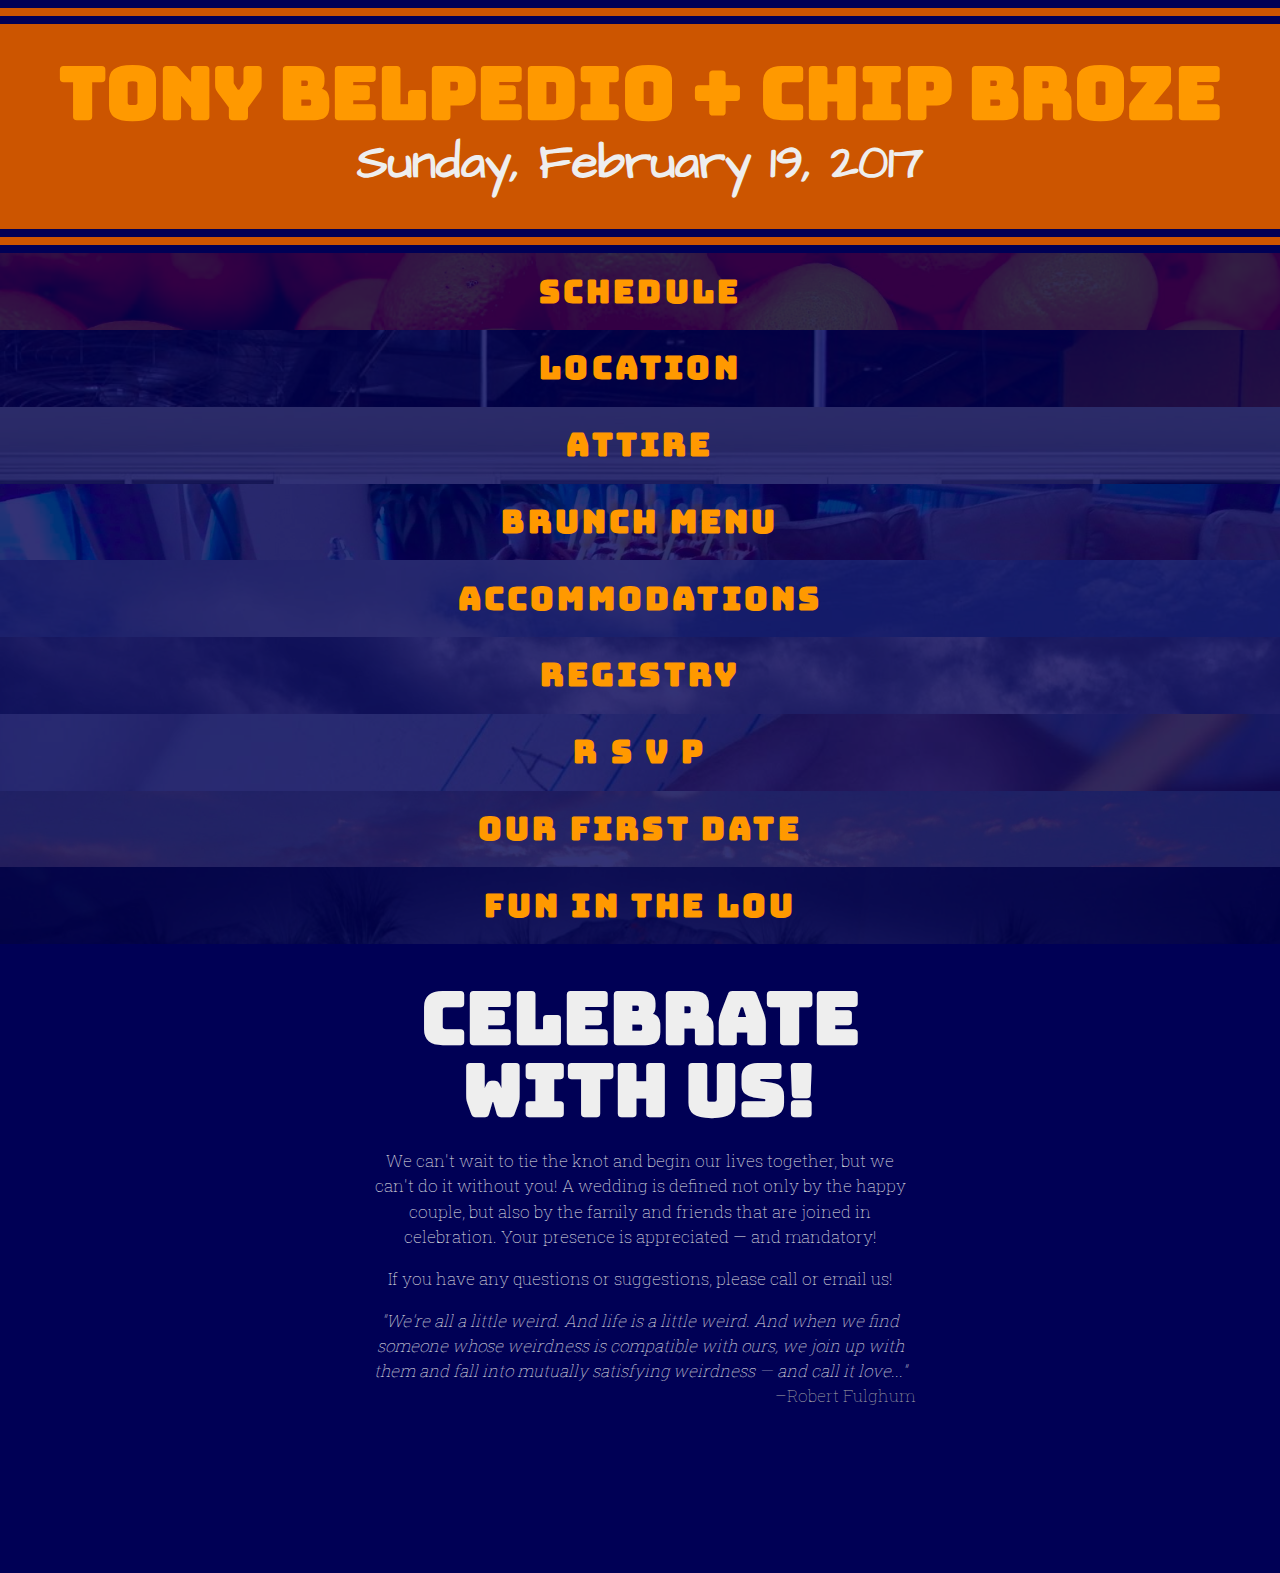
<file: index.html>
<!DOCTYPE html>
<html lang="en">
<head>
  <link rel="stylesheet" type="text/css" href="public/styles/default.css">
  <meta name="viewport" content="width=device-width, initial-scale=1">
  <title>Belpedio - Broze Wedding</title>
</head>

<body>

<div id="header">
  <h1>Tony Belpedio <a href="https://youtu.be/nEe1cTDbXHU">+</a> Chip Broze</h1>
  <h4>Sunday, February 19, 2017</h4>
</div>

<div id="article">
  <div class="primary-cntnr schedule-bg">
    <h2 id="schedule">Schedule</h2>
    <div class="drop-down">
      <div class="content">
        <h3>10:00 am - Ceremony</h3>
        <p>Location: Sqwires Restaurant Annex</p>
        <h3>10:45 am - Cocktails</h3>
        <p>Location: Sqwires Restaurant Lounge</p>
        <h3>11:30 am - Brunch</h3>
        <p>Location: Sqwires Restaurant Annex</p>
        <h3> 2:30 pm - Afterwards</h3>
        <p>There are no officially scheduled activities after the reception.
          However, the newlyweds will be spending the remainder of the afternoon
          doing fun things in St. Louis, and would love for you to join them!
      </div>
    </div>
  </div>
  <div class="primary-cntnr location-bg">
    <h2 id="location">Location</h2>
    <div class="drop-down">
      <div class="content">
        <p>We'll be tying the knot at the best brunch restaurant in town,
          <a href="http://www.sqwires.com">Sqwires Restaurant and Annex</a>
          in Lafayette Square, St. Louis, MO.
        <p>In addition to serving extra-delicious nummies, Sqwires is known
          for their extravagant Bloody Mary bar and industrial-inspired,
          rustic decor.
      </div>
      <a class="btn" href="https://goo.gl/maps/WydDaFUwKJF2">Don't get lost</a>
      <div class="content">
        <h3>History</h3>
        <p>SqWires is a handsome redesign of a 19th century brick structure,
          part of a Victorian-era factory complex. The former Western Wire
          manufacturing buildings, located on an entire city block in historic
          Lafayette Square originally housed the American Bed Factory. In 2001
          the complex was totally renovated and converted to house SqWires
          Restaurant plus 80 business and residential lofts.
        <p>Lafayette Square is St. Louis' oldest historic district. Nearly
          400 Victorian era homes have been restored on the streets
          surrounding the stunning 30-acre Lafayette Park&mdash;the oldest park
          west of the Mississippi. In the late 19th century, Lafayette Square
          was St. Louis' premier neighborhood; home to Lincoln's Postmaster
          General, St. Louis Mayors, captains of industry, and the city's
          leading families.
          <span class="aside">(from the Sqwires website)</span>
      </div>
    </div>
  </div>
  <div class="primary-cntnr attire-bg">
    <h2 id="attire">Attire</h2>
    <div class="drop-down">
      <div class="content">
        <p>We are not <a href="https://youtu.be/O-zpOMYRi0w">so fancy</a>
          &mdash; let's try to keep things <i>business casual</i>. If you're
          feeling particularly festive, you could always try to match our
          wedding colors (burnt-orange and navy-blue), but don't hurt yourself.
        <p>Neither of the grooms will be wearing white, so if you
          have an old wedding dress that needs some action, you should
          absolutely feel free to leave it at home and wear something
          normal, please.
        <h3>Suggested Attire: Business Casual</h3>
      </div>
      <img class="content-img" src="public/images/dress-codes-small.jpg">
    </div>
  </div>
  <div class="primary-cntnr brunch-bg">
    <h2 id="brunch-menu">Brunch Menu</h2>
    <div class="drop-down">
      <div class="content">
        <p>Brunch includes a breakfast buffet and full-service omelette,
          pancake, and donut stations. Of course, no brunch is complete
          without a fully-stocked bloody mary, champagne, and mimosa bar!
          As grandma Belpedio would say:
          <span class="quote">Eat it. It's good.</span>
      </div>
      <div class="content">
        <h3>Buffet Items</h3>
        <ul>
        <li>Chive chicken breast saute with parmesan cream sauce</li>
        <li>Biscuits with sausage & sage gravy</li>
        <li>Egg strata (tomato, brioche, mozzarella, herbs)</li>
        <li>Smoked bacon!</li>
        <li>Fresh fruits and berries</li>
        <li>Caesar salad with rosemary parmesan croutons</li>
        <li>Mixed greens, basil red wine vinaigrette</li>
        <li>Whipped pototoes (with all the fixins)</li>
        <li>Greek yogurt and house-made granola</li>
        </ul>
        <h3>Pancake Station</h3>
        <ul>
        <li>Buttermilk, buckwheat, or gluten-free</li>
        <li>Chocolate chips, blueberries, peanut butter</li>
        <li>Maple syrup and whipped cream</li>
        </ul>
        <h3>Omelette Station</h3>
        <ul>
        <li>Ham, black beans, tofu</li>
        <li>Spinach, tomato, wild mushrooms</li>
        <li>Shredded cheeses</li>
        </ul>
        <h3>Donut Station</h3>
        <ul>
        <li>The best donuts in the world</li>
        <li>Chocolate, caramel, and fruit sauces</li>
        <li>Powdered sugar, cinnamon, love</li>
        </ul>
      </div>
    </div>
  </div>
  <div class="primary-cntnr accommodations-bg">
    <h2 id="accommodations">Accommodations</h2>
    <div class="drop-down">
      <div class="content">
        <p>We've reserved a block of rooms at Marriott's Residence Inn in
          downtown St. Louis. Be sure to mention the "Belpedio/Broze" wedding
          and book before <u>January 19th</u>.
        <p>Despite the listing on their page, access to the gated parking 
          lot <i>will</i> be complementary. They will also provide shuttle
          service to and from the wedding on Sunday.
        <p>Book below, or call the hotel at 314-289-7500.
      </div>
      <a class="btn" href="http://www.marriott.com/meeting-event-hotels/group-corporate-travel/groupCorp.mi?resLinkData=Belpedio%20Broze%20Wedding%5Estlrd%60bbwbbwa%7Cbbwbbwb%7Cbbwbbwc%60135-209%60USD%60false%606%602/18/17%602/20/17%601/19/17&app=resvlink&stop_mobi=yes">Book Now</a>
    </div>
  </div>
  <div class="primary-cntnr registry-bg">
    <h2 id="registry">Registry</h2>
    <div class="drop-down">
      <div class="content">
        <p>Traditionally, when two young people are getting married, they're
          just starting out in life, and don't have the necessities to make a
          home &mdash; but we already have plenty of linens, lots of
          <a href="https://youtu.be/afzmwAKUppU?t=2m45s">dishes</a>,
          and a killer knife set (pun intended). What we don't have enough of,
          are romantic adventures.
        <p>It's our dream to travel abroad together, so on our registry, you
          will find highlights of our dream vacation to Scotland. Tony loves
          <a href="https://youtu.be/qjFzLVKeRV4">castles</a>, Chip loves the
          <a href="https://youtu.be/JPJjs2apRGA">countryside</a>, and we both
          love <a href="https://youtu.be/le_uNGdpa4c">funny accents</a>, so
          the opportunity to take this adventure together is the best gift we
          could possibly receive.
        <p> Click the link below to visit our registry page!
      </div>
      <a class="thankful" href="https://thankfulregistry.com/chipandtony"><img class="thankful-img" src="public/images/thankful.jpg"></a>
    </div>
  </div>
  <div class="primary-cntnr rsvp-bg">
    <h2 id="rsvp">R S V P</h2>
    <div class="drop-down">
      <div class="content">
        <p>The wedding will be on the 19th of February, 2017, at Squires
          Restaurant and Annex in St. Louis. Please RSVP using the card that
          comes with your invitation.
      </div>
    </div>
  </div>
  <div class="primary-cntnr first-date-bg">
    <h2 id="first-date">Our First Date</h2>
    <div class="drop-down">
      <div class="content">
        <h3>May 23rd, 2014</h3>
        <p>Like all modern romances, ours began online. We were both 28 years
          old, and had recently returned home to St. Louis to start new 
          careers. Taking advantage of the perks of our hometown, we decided
          to meet at one of the city's most beautiful and iconic locations
          &mdash; Forest Park!
      </div>
      <div class="content">
        <h3>Lunch at the Boathouse</h3>
        <div class="remembers">Chip</div>
        <p>Thinking Tony was classy for ordering a Manhattan.
        <div class="remembers">Tony</div>
        <p>His delicious meatloaf sandwich.
        <h3>Walk through the Zoo</h3>
        <div class="remembers">Chip</div>
        <p>How handsome Tony looked in his baseball cap.
        <div class="remembers">Tony</div>
        <p>That he wasn't wearing a baseball cap.
        <h3>Coffee at Kayaks</h3>
        <div class="remembers">Chip</div>
        <p>Getting excited that the date wasn't over yet.
        <div class="remembers">Tony</div>
        <p>Stealing a kiss on the way out the door.
        <h3>Walk through Wash U</h3>
        <div class="remembers">Chip</div>
        <p>Being relieved that Tony lived with his parents, too.
        <div class="remembers">Tony</div>
        <p>Learning about Chip's obsession with a cappella.
        <h3>Dinner at Fitz's</h3>
        <div class="remembers">Chip</div>
        <p>Freaking out when Tony cut his finger.
        <div class="remembers">Tony</div>
        <p>His delicious mushroom burger.
        <h3>Leaving the History Museum</h3>
        <div class="remembers">Chip</div>
        <p>Wondering what we'd do for date #2.
        <div class="remembers">Tony</div>
        <p>Wondering how soon he could text Chip without scaring him away.
      </div>
      <div class="content">
        <h3>Looking back...</h3>
        <p>Forest Park is still our number one favorite destination
          on a sunny afternoon (especially the Art Museum and Zoo),
          so it's quite fitting that we started our relationship there.
          It's also fitting that we spent the great majority of our
          first date eating delicious food, which is, of course, our
          other favorite pastime.
        <p>Neither of us was looking for a long-term relationship, so
          it was a great surprise when we found that we couldn't live
          without each other. It's a clich&eacute; for a reason:
          <span class="aside">Love finds you when you least expect it.</span>
      </div>
    </div>
  </div>
  <div class="primary-cntnr fun-in-the-lou-bg">
    <h2 id="fun-in-the-lou">Fun in the Lou</h2>
    <div class="drop-down">
      <div class="content">
        <p>To help make the most of your expedition to St. Louis, we'd like
          to offer a few suggestions for fun things to do! These are some of
          our favorite spots and date destinations.
        <h3>Eat</h3>
        <ul>
        <li><a href="http://www.winslowshome.com/">Winslow's Home</a> (best pancakes ever)</li>
        <li><a href="https://www.imospizza.com/">IMO's Pizza</a> (warning: it's not <i>real</i> pizza)</li>
        <li><a href="http://trattoriamarcella.com/">Trattoria Marsella</a> (get the toasted ravioli)</li>
        <li><a href="https://russellscafe.com/">Russell's cafe and bakery</a> (gooey butter cake)</li>
        <li><a href="http://www.boathouseforestpark.com/">The Boathouse</a> (our first date)</li>
        <li><a href="https://fitzsrootbeer.com/">Fitz's</a> (amazing root beer)</li>
        </ul>
        <h3>Coffee</h3>
        <ul>
        <li><a href="http://cometcoffeestl.com/">Comet Coffee</a> (chai latte, blueberry muffin)</li>
        <li><a href="http://kaldiscoffee.com/">Kaldi's Coffee</a> (lattes)</li>
        <li><a href="http://deercreekcafe.com/">Deer Creek Coffee</a> (great decor)</li>
        </ul>
        <h3>Fun things to do</h3>
        <ul>
        <li><a href="https://www.stlzoo.org/">The St. Louis Zoo</a> (visit our close friend, the polar bear)</li>
        <li><a href="http://www.slam.org/">The Art Museum</a> (we fell in love here)</li>
        <li><a href="http://www.mohistory.org/">The History Museum</a></li>
        <li><a href="http://www.downtownkirkwood.com/">Downtown Kirkwood</a> (find the hidden gazebo)</li>
        <li><a href="http://www.citymuseum.org/">The City Museum</a> (a playground for adults)</li>
        <li><a href="http://www.slsc.org/">The Science Center</a> (warning: hoardes of children)</li>
        <li><a href="http://www.stlouisco.com/ParksandRecreation/ParkPages/LoneElk">Lone Elk Park</a> (hiking trails)</li>
        <li><a href="http://explorestlouis.com/things-to-do/neighborhoods/webster-groves/">Downtown Webster</a> (amazing Victorian houses)</li>
        <li><a href="http://www.budweisertours.com/">Anheuser Busch Brewery</a> (free tour + tasting)</li>
        <li><a href="http://www.desperesmo.org/index.aspx?nid=87">Des Peres Park</a> (Pokemon Go hotspot)</li>
        <li><a href="http://bellefontainecemetery.org/">Bellefontaine Historic Cemetary</a></li>
        </ul>
      </div>
    </div>
  </div>
</div>

<div id="footer">
  <div class="foot-cntnr">
    <h5>Celebrate with us!</h5>
    <p class="foot">We can't wait to tie the knot and begin our
      lives together, but we can't do it without you! A wedding is defined
      not only by the happy couple, but also by the family and friends that are
      joined in celebration. Your presence is appreciated &mdash; and mandatory!
    <p class="foot">If you have any questions or suggestions, please call or
      email us!
    <p class="foot"><i>"We're all a little weird. And life is a little weird.
      And when we find someone whose weirdness is compatible with ours, we
      join up with them and fall into mutually satisfying weirdness &mdash;
      and call it love..."</i><span class="aside">&ndash;Robert Fulghum</span>
  </div>
  <div id="photoscroll"></div>
</div>

<!-- Scripts -->
<script type="text/javascript" src="https://ajax.aspnetcdn.com/ajax/jQuery/jquery-3.1.0.min.js"></script>
<script type="text/javascript" src="public/script.js"></script>

</body>
</html>
</file>
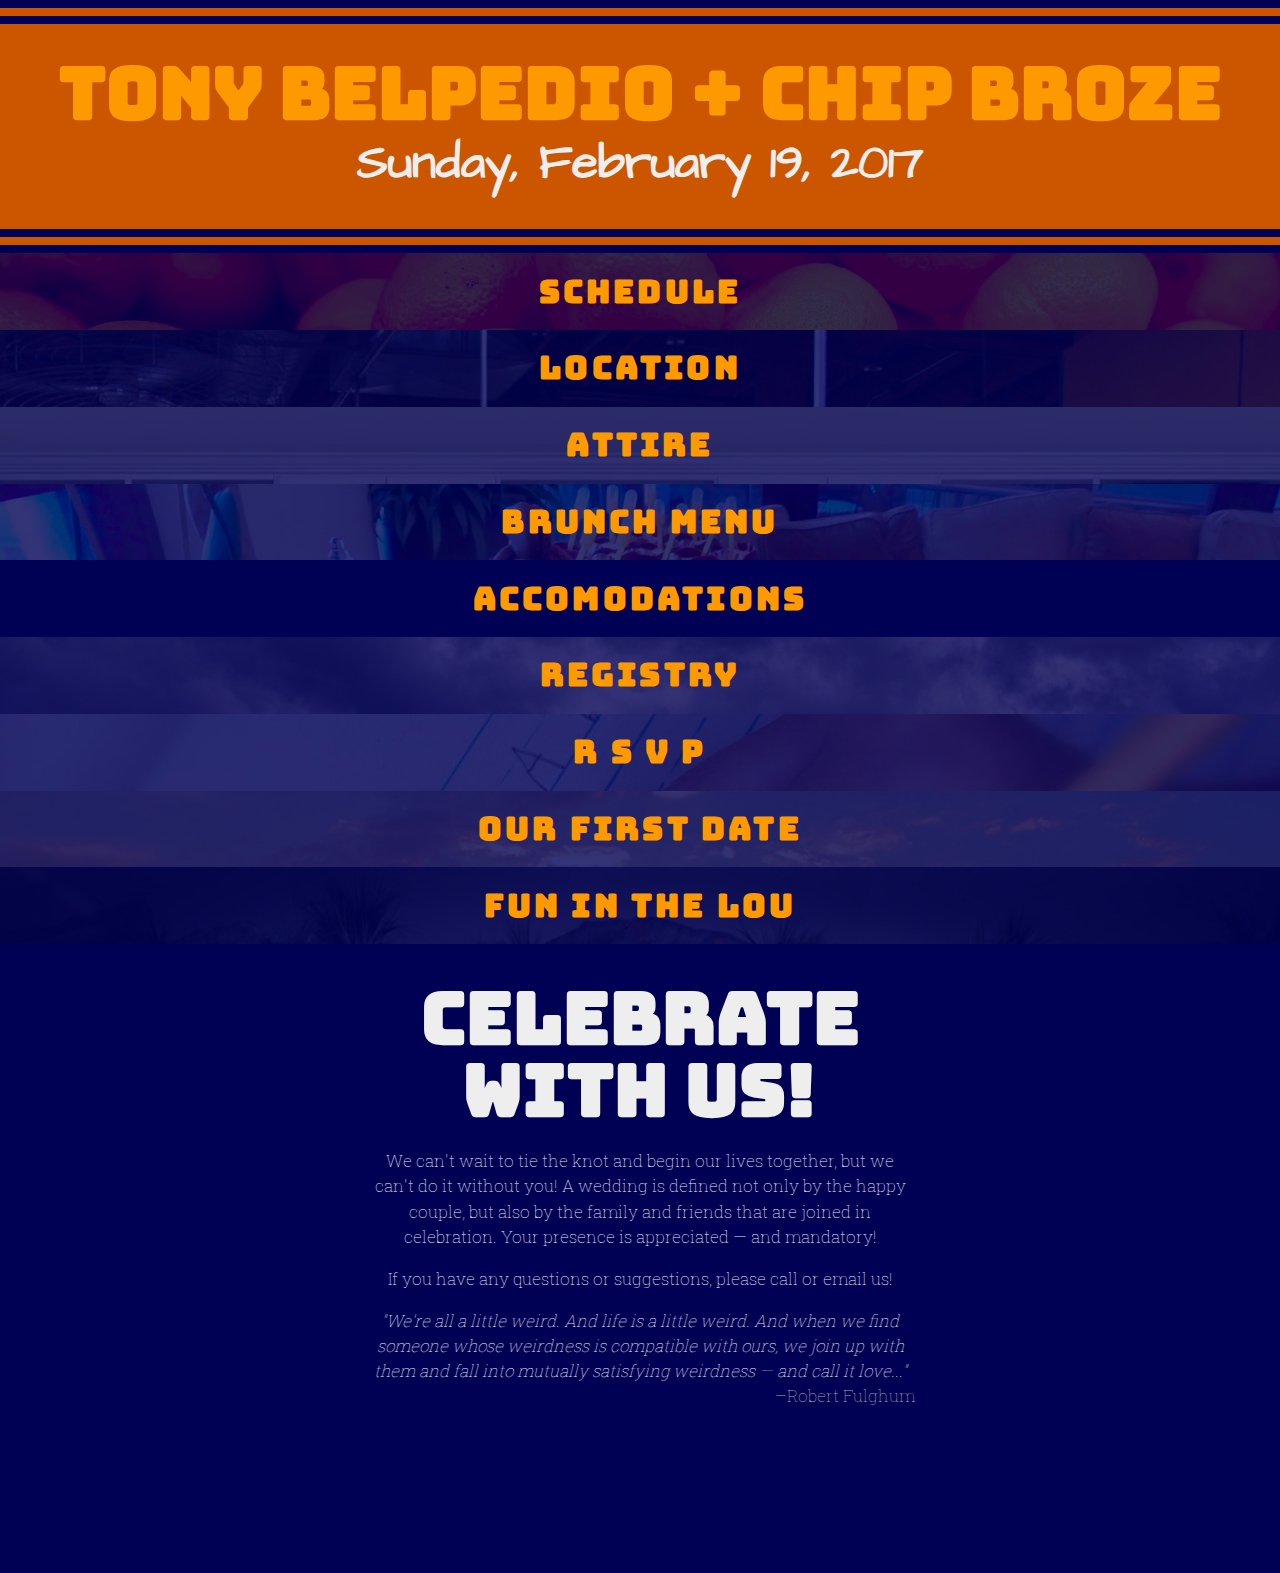
<file: index copy.html>
<!DOCTYPE html>
<html lang="en">
<head>
  <link rel="stylesheet" type="text/css" href="public/styles/default.css">
  <title>Belpedio - Broze Wedding</title>
</head>

<body>

<div id="header">
  <h1>Tony Belpedio <a href="https://youtu.be/nEe1cTDbXHU">+</a> Chip Broze</h1>
  <h4>Sunday, February 19, 2017</h4>
</div>

<div id="article">
  <div class="primary-cntnr schedule-bg">
    <h2 id="schedule">Schedule</h2>
    <div class="drop-down">
      <div class="content">
        <h3>10:00 am - Ceremony</h3>
        <p>Location: Sqwires Restaurant Annex</p>
        <h3>10:45 am - Cocktails</h3>
        <p>Location: Sqwires Restaurant Lounge</p>
        <h3>11:30 am - Brunch</h3>
        <p>Location: Sqwires Restaurant Annex</p>
        <h3> 2:30 pm - Afterwards</h3>
        <p>There are no officially scheduled activities after the reception.
          However, the newlyweds will be spending the remainder of the afternoon
          doing fun things in St. Louis, and would love for you to join them!
      </div>
    </div>
  </div>
  <div class="primary-cntnr location-bg">
    <h2 id="location">Location</h2>
    <div class="drop-down">
      <div class="content">
        <p>We'll be tying the knot at the best brunch restaurant in town,
          <a href="http://www.sqwires.com">Sqwires Restaurant and Annex</a>
          in Lafayette Square, St. Louis, MO.
        <p>In addition to serving extra-delicious nummies, Sqwires is known
          for their extravagant Bloody Mary bar and industrial-inspired,
          rustic decor.
      </div>
      <a class="btn" href="https://goo.gl/maps/WydDaFUwKJF2">Don't get lost</a>
      <div class="content">
        <h3>History</h3>
        <p>SqWires is a handsome redesign of a 19th century brick structure,
          part of a Victorian-era factory complex. The former Western Wire
          manufacturing buildings, located on an entire city block in historic
          Lafayette Square originally housed the American Bed Factory. In 2001
          the complex was totally renovated and converted to house SqWires
          Restaurant plus 80 business and residential lofts.
        <p>Lafayette Square is St. Louis' oldest historic district. Nearly
          400 Victorian era homes have been restored on the streets
          surrounding the stunning 30-acre Lafayette Park&mdash;the oldest park
          west of the Mississippi. In the late 19th century, Lafayette Square
          was St. Louis' premier neighborhood; home to Lincoln's Postmaster
          General, St. Louis Mayors, captains of industry, and the city's
          leading families.
          <span class="aside">(from the Sqwires website)</span>
      </div>
    </div>
  </div>
  <div class="primary-cntnr attire-bg">
    <h2 id="attire">Attire</h2>
    <div class="drop-down">
      <div class="content">
        <p>We are not <a href="https://youtu.be/O-zpOMYRi0w">so fancy</a>
          &mdash; let's try to keep things <i>business casual</i>. If you're
          feeling particularly festive, you could always try to match our
          wedding colors (burnt-orange and navy-blue), but don't hurt yourself.
        <p>Neither of the grooms will be wearing white, so if you
          have an old wedding dress that needs some action, you should
          absolutely feel free to leave it at home and wear something
          normal, please.
        <h3>Suggested Attire: Business Casual</h3>
      </div>
      <img class="content-img" src="public/images/dress-codes-small.jpg">
    </div>
  </div>
  <div class="primary-cntnr brunch-bg">
    <h2 id="brunch-menu">Brunch Menu</h2>
    <div class="drop-down">
      <div class="content">
        <p>Brunch includes a breakfast buffet and full-service omelette,
          pancake, and donut stations. Of course, no brunch is complete
          without a fully-stocked bloody mary, champagne, and mimosa bar!
          As grandma Belpedio would say:
          <span class="quote">Eat it. It's good.</span>
      </div>
      <div class="content">
        <h3>Buffet Items</h3>
        <ul>
        <li>Chive chicken breast saute with parmesan cream sauce</li>
        <li>Biscuits with sausage & sage gravy</li>
        <li>Egg strata (tomato, brioche, mozzarella, herbs)</li>
        <li>Smoked bacon!</li>
        <li>Fresh fruits and berries</li>
        <li>Caesar salad with rosemary parmesan croutons</li>
        <li>Mixed greens, basil red wine vinaigrette</li>
        <li>Whipped pototoes (with all the fixins)</li>
        <li>Greek yogurt and house-made granola</li>
        </ul>
        <h3>Pancake Station</h3>
        <ul>
        <li>Buttermilk, buckwheat, or gluten-free</li>
        <li>Chocolate chips, blueberries, peanut butter</li>
        <li>Maple syrup and whipped cream</li>
        </ul>
        <h3>Omelette Station</h3>
        <ul>
        <li>Ham, black beans, tofu</li>
        <li>Spinach, tomato, wild mushrooms</li>
        <li>Shredded cheeses</li>
        </ul>
        <h3>Donut Station</h3>
        <ul>
        <li>The best donuts in the world</li>
        <li>Chocolate, caramel, and fruit sauces</li>
        <li>Powdered sugar, cinnamon, love</li>
        </ul>
      </div>
    </div>
  </div>
  <div class="primary-cntnr accomodations-bg">
    <h2 id="accomodations">Accomodations</h2>
    <div class="drop-down">
      <div class="content">
        <p>We've reserved a block a rooms at Marriott's Residence Inn in
          downtown St. Louis. Be sure to mention the "Belpedio/Broze" wedding
          and book before <u>January 19th</u>.
        <p>Despite the listing on their page, access to the gated parking 
          lot <i>will</i> be complementary. They will also provide shuttle
          service to and from the wedding on Sunday.
        <p>Book below, or call the hotel at 314-289-7500.
      </div>
      <a class="btn" href="http://www.marriott.com/meeting-event-hotels/group-corporate-travel/groupCorp.mi?resLinkData=Belpedio%20Broze%20Wedding%5Estlrd%60bbwbbwa%7Cbbwbbwb%7Cbbwbbwc%60135-209%60USD%60false%606%602/18/17%602/20/17%601/19/17&app=resvlink&stop_mobi=yes">Book Now</a>
    </div>
  </div>
  <div class="primary-cntnr registry-bg">
    <h2 id="registry">Registry</h2>
    <div class="drop-down">
      <a class="thankful" href="https://thankfulregistry.com/chipandtony">
        <img class="thankful-img" src="public/images/thankful.jpg"> 
      </a>
    </div>
  </div>
  <div class="primary-cntnr rsvp-bg">
    <h2 id="rsvp">R S V P</h2>
    <div class="drop-down">
      <div class="content">
        <p>The wedding will be on the 19th of February, 2017, at Squires
          Restaurant and Annex in St. Louis. Please RSVP using the card that
          comes with your invitation.
      </div>
    </div>
  </div>
  <div class="primary-cntnr first-date-bg">
    <h2 id="first-date">Our First Date</h2>
    <div class="drop-down">
      <div class="content">
        <h3>May 23rd, 2014</h3>
        <p>Like all modern romances, ours began online. We were both 28 years
          old, and had recently returned home to St. Louis to start new 
          careers. Taking advantage of the perks of home, we decided to meet
          at one of the city's most beautiful and iconic locations &mdash;
          Forest Park!
        <h3>Lunch at the Boathouse</h3>
        <div class="remembers">Chip</div>
        <p>Tony explaining the problem with teaching 6th graders: The smell.
        <div class="remembers">Tony</div>
        <p>His delicious meatloaf sandwich.
        <h3>Walk through the Zoo</h3>
        <div class="remembers">Chip</div>
        <p>How handsome Tony looked in his baseball cap.
        <div class="remembers">Tony</div>
        <p>That he wasn't wearing a baseball cap.
        <h3>Coffee at Kayaks</h3>
        <div class="remembers">Chip</div>
        <p>Sitting outside on the patio in the sunshine.
        <div class="remembers">Tony</div>
        <p>Stealing a kiss on the way out the door.
        <h3>Walk through Wash U</h3>
        <div class="remembers">Chip</div>
        <p>Taking a romantic break in the butterfly garden.
        <div class="remembers">Tony</div>
        <p>Learning about Chip's obsession with a cappella.
        <h3>Dinner at Fitz's</h3>
        <div class="remembers">Chip</div>
        <p>Freaking out when Tony cut his finger.
        <div class="remembers">Tony</div>
        <p>His delicious mushroom burger.
        <h3>The History Museum Parking Lot</h3>
        <div class="remembers">Chip</div>
        <p><i>CENSORED</i>
        <div class="remembers">Tony</div>
        <p><i>CENSORED</i>
        <h3>End of the Date</h3>
        <div class="remembers">Chip</div>
        <p>Practically jumping with joy.
        <div class="remembers">Tony</div>
        <p>Feeling warm and happy.
      </div>
    </div>
  </div>
  <div class="primary-cntnr fun-in-the-lou-bg">
    <h2 id="fun-in-the-lou">Fun in the Lou</h2>
    <div class="drop-down">
      <div class="content">
        <p>To help make the most of your expedition to St. Louis, we'd like
          to offer a few suggestions for fun things to do! These are some of
          our favorite spots and date destinations.
        <h3>Eat</h3>
        <ul>
        <li><a href="http://www.winslowshome.com/">Winslow's Home</a> (best pancakes ever)</li>
        <li><a href="https://www.imospizza.com/">IMO's Pizza</a> (warning: it's not <i>real</i> pizza)</li>
        <li><a href="http://trattoriamarcella.com/">Trattoria Marsella</a> (get the toasted ravioli)</li>
        <li><a href="https://russellscafe.com/">Russell's cafe and bakery</a> (gooey butter cake)</li>
        <li><a href="http://www.boathouseforestpark.com/">The Boathouse</a> (our first date)</li>
        <li><a href="https://fitzsrootbeer.com/">Fitz's</a> (amazing root beer)</li>
        </ul>
        <h3>Coffee</h3>
        <ul>
        <li><a href="http://cometcoffeestl.com/">Comet Coffee</a> (chai latte, blueberry muffin)</li>
        <li><a href="http://kaldiscoffee.com/">Kaldi's Coffee</a> (lattes)</li>
        <li><a href="http://deercreekcafe.com/">Deer Creek Coffee</a> (great decor)</li>
        </ul>
        <h3>Fun things to do</h3>
        <ul>
        <li><a href="https://www.stlzoo.org/">The St. Louis Zoo</a> (visit our close friend, the polar bear)</li>
        <li><a href="http://www.slam.org/">The Art Museum</a> (we fell in love here)</li>
        <li><a href="http://www.mohistory.org/">The History Museum</a></li>
        <li><a href="http://www.downtownkirkwood.com/">Downtown Kirkwood</a> (find the hidden gazebo)</li>
        <li><a href="http://www.citymuseum.org/">The City Museum</a> (a playground for adults)</li>
        <li><a href="http://www.slsc.org/">The Science Center</a> (warning: hoardes of children)</li>
        <li><a href="http://www.stlouisco.com/ParksandRecreation/ParkPages/LoneElk">Lone Elk Park</a> (hiking trails)</li>
        <li><a href="http://explorestlouis.com/things-to-do/neighborhoods/webster-groves/">Downtown Webster</a> (amazing Victorian houses)</li>
        <li><a href="http://www.budweisertours.com/">Anheuser Busch Brewery</a> (free tour + tasting)</li>
        <li><a href="http://www.desperesmo.org/index.aspx?nid=87">Des Peres Park</a> (Pokemon Go hotspot)</li>
        <li><a href="http://bellefontainecemetery.org/">Bellefontaine Historic Cemetary</a></li>
        </ul>
      </div>
    </div>
  </div>
</div>

<div id="footer">
  <div class="foot-cntnr">
    <h5>Celebrate with us!</h5>
    <p class="foot">We can't wait to tie the knot and begin our
      lives together, but we can't do it without you! A wedding is defined
      not only by the happy couple, but also by the family and friends that are
      joined in celebration. Your presence is appreciated &mdash; and mandatory!
    <p class="foot">If you have any questions or suggestions, please call or
      email us!
    <p class="foot"><i>"We're all a little weird. And life is a little weird.
      And when we find someone whose weirdness is compatible with ours, we
      join up with them and fall into mutually satisfying weirdness &mdash;
      and call it love..."</i><span class="aside">&ndash;Robert Fulghum</span>
  </div>
  <div id="photoscroll"></div>
</div>

<!-- Scripts -->
<script type="text/javascript" src="http://ajax.aspnetcdn.com/ajax/jQuery/jquery-3.1.0.min.js"></script>
<script type="text/javascript" src="public/script.js"></script>

</body>
</html>
</file>
<file: public/styles/default.css>
@import url(https://fonts.googleapis.com/css?family=Architects+Daughter|Roboto+Slab:100|Poller+One|Bungee+Inline);
h2 {
  user-select: none;
  -moz-user-select: none;
  -webkit-user-select: none;
  -ms-user-select: none;
  -o-user-select: none; }

/* Misc and General */
* {
  margin: 0;
  padding: 0; }

html {
  overflow-y: scroll;
  font-size: 1em;
  font-family: "Roboto Slab", serif;
  color: #EEEEEE; }

body {
  background: #000055;
  min-width: 320px; }

a {
  color: #FF9900;
  text-decoration: none; }

a:hover {
  color: #EEEEEE; }

img {
  vertical-align: middle; }

/* Header */
#header {
  font-family: "Architects Daughter", cursive;
  text-align: center;
  background: #CC5500;
  background-size: 100%;
  border-color: #000055;
  border-style: double;
  border-width: .5em 0;
  padding: .7em .3em; }

h1 {
  font-size: 1.5em;
  font-family: "Bungee Inline", sans-serif;
  line-height: 100%;
  color: #FF9900; }

h4 {
  color: #EEEEEE; }

/* Footer */
#footer {
  color: #EEEEEE;
  padding: .8em .3em .5em .3em; }

.foot-cntnr {
  max-width: 550px;
  margin: 0 auto; }

h5 {
  font-size: 1.5em;
  line-height: 100%;
  font-family: "Bungee Inline", sans-serif;
  margin-bottom: .3em;
  text-align: center; }

.foot {
  font-size: .35em;
  margin-bottom: 1em;
  text-align: center; }

#photoscroll {
  height: 50px;
  margin: 80px auto 10px auto;
  max-width: 900px;
  display: flex;
  flex-flow: row wrap;
  justify-content: space-around; }

#photoscroll img {
  position: relative; }

#photoscroll div {
  display: inline-block; }

/* Primary Containers */
.primary-cntnr {
  text-align: center;
  background-repeat: repeat;
  background-size: cover;
  width: 100%; }

h2 {
  background: rgba(0, 0, 85, 0.8);
  font-family: "Bungee Inline", sans-serif;
  line-height: 100%;
  color: #FF9900;
  display: block;
  cursor: pointer;
  position: relative;
  padding: .7em 0;
  text-align: center;
  letter-spacing: .1em; }

h2:hover::after {
  content: ' <';
  color: #EEEEEE; }

h2:hover::before {
  content: '> ';
  color: #EEEEEE; }

.open {
  color: #EEEEEE; }

.open::after {
  color: #FF9900;
  content: ' <'; }

.open::before {
  color: #FF9900;
  content: '> '; }

.no-click {
  cursor: default; }

p {
  line-height: 150%;
  font-weight: 100;
  margin-bottom: 1em;
  text-align: justify; }

ul {
  list-style-position: inside; }

li {
  font-size: .9em;
  margin-bottom: .3em;
  padding-left: 1.1em;
  text-indent: -1.1em; }

h3 {
  margin-top: .7em;
  font-size: 1.5em;
  font-family: "Architects Daughter", cursive;
  color: #FF9900; }

.drop-down {
  border-bottom: 1px solid #000033;
  display: none;
  text-align: left;
  position: relative; }

.drop-down > * {
  margin: 0 auto 3.5em auto; }

.content {
  background: #003232;
  /* Fallback */
  background: rgba(10, 10, 10, 0.8);
  letter-spacing: 1px;
  padding: 1.2em 5%;
  max-width: 450px; }

.content-img {
  border: 1px solid #FF9900;
  display: block;
  width: 90%;
  max-width: 450px; }

.aside {
  color: #AAAAAA;
  display: block;
  text-align: right; }

.quote {
  color: #FF9900;
  font-size: 1.2em;
  display: block;
  text-align: center;
  letter-spacing: .05em;
  text-transform: uppercase;
  margin-top: 1.5em; }

.remembers {
  color: #AAAAAA;
  display: block;
  text-transform: uppercase;
  font-size: .8em; }

.remembers::after {
  content: " Remembers"; }

.btn {
  color: #EEEEEE;
  background: #CC5500;
  border: 1px solid #FF9900;
  display: block;
  padding: 10px;
  max-width: 120px;
  letter-spacing: 1px;
  position: relative;
  text-align: center;
  text-decoration: none;
  box-shadow: 2px 2px 10px 1px #000033; }

.btn:hover {
  background: #DD6611; }

.btn:active {
  top: 1px;
  left: 1px; }

.thankful {
  display: block;
  position: relative;
  border: 1px solid #FF9900;
  width: 80%;
  max-width: 390px;
  text-align: center;
  box-shadow: 2px 2px 10px 1px #000033; }

.thankful:hover {
  border-color: #EEEEEE; }

.thankful:active {
  top: 1px;
  left: 1px; }

.thankful-img {
  width: 100%; }

.schedule-bg {
  background-image: url(../images/oranges.jpg); }

.location-bg {
  background-image: url(../images/sqwires.jpg); }

.attire-bg {
  background-image: url(../images/closet.jpg); }

.brunch-bg {
  background-image: url(../images/yummy.jpg); }

.accommodations-bg {
  background-image: url(../images/taj-mahal.jpg); }

.registry-bg {
  background-image: url(../images/scotland.jpg); }

.rsvp-bg {
  background-image: url(../images/rsvp.jpg); }

.first-date-bg {
  background-image: url(../images/forest-park.jpg); }

.fun-in-the-lou-bg {
  background-image: url(../images/penguins.jpg); }

/* Media query overrides */
@media (min-width: 800px) {
  #header, #footer {
    font-size: 3rem; }

  h2 {
    font-size: 2em; }

  .drop-down {
    padding: 3.5em 0.7em; } }
@media (max-width: 800px) {
  #header, #footer {
    font-size: 2.7rem; }

  h2 {
    font-size: 1.5em; }

  .drop-down {
    padding: 2em 0.7em; } }
@media (max-width: 500px) {
  #header, #footer {
    font-size: 2rem; }

  h2 {
    font-size: 1.3em; }

  p {
    text-align: left; }

  .foot {
    font-size: .5em; }

  .drop-down {
    padding: 1em 0.7em; }

  .drop-down > * {
    margin: 0 auto 1em auto; } }

/*# sourceMappingURL=default.css.map */
</file>
